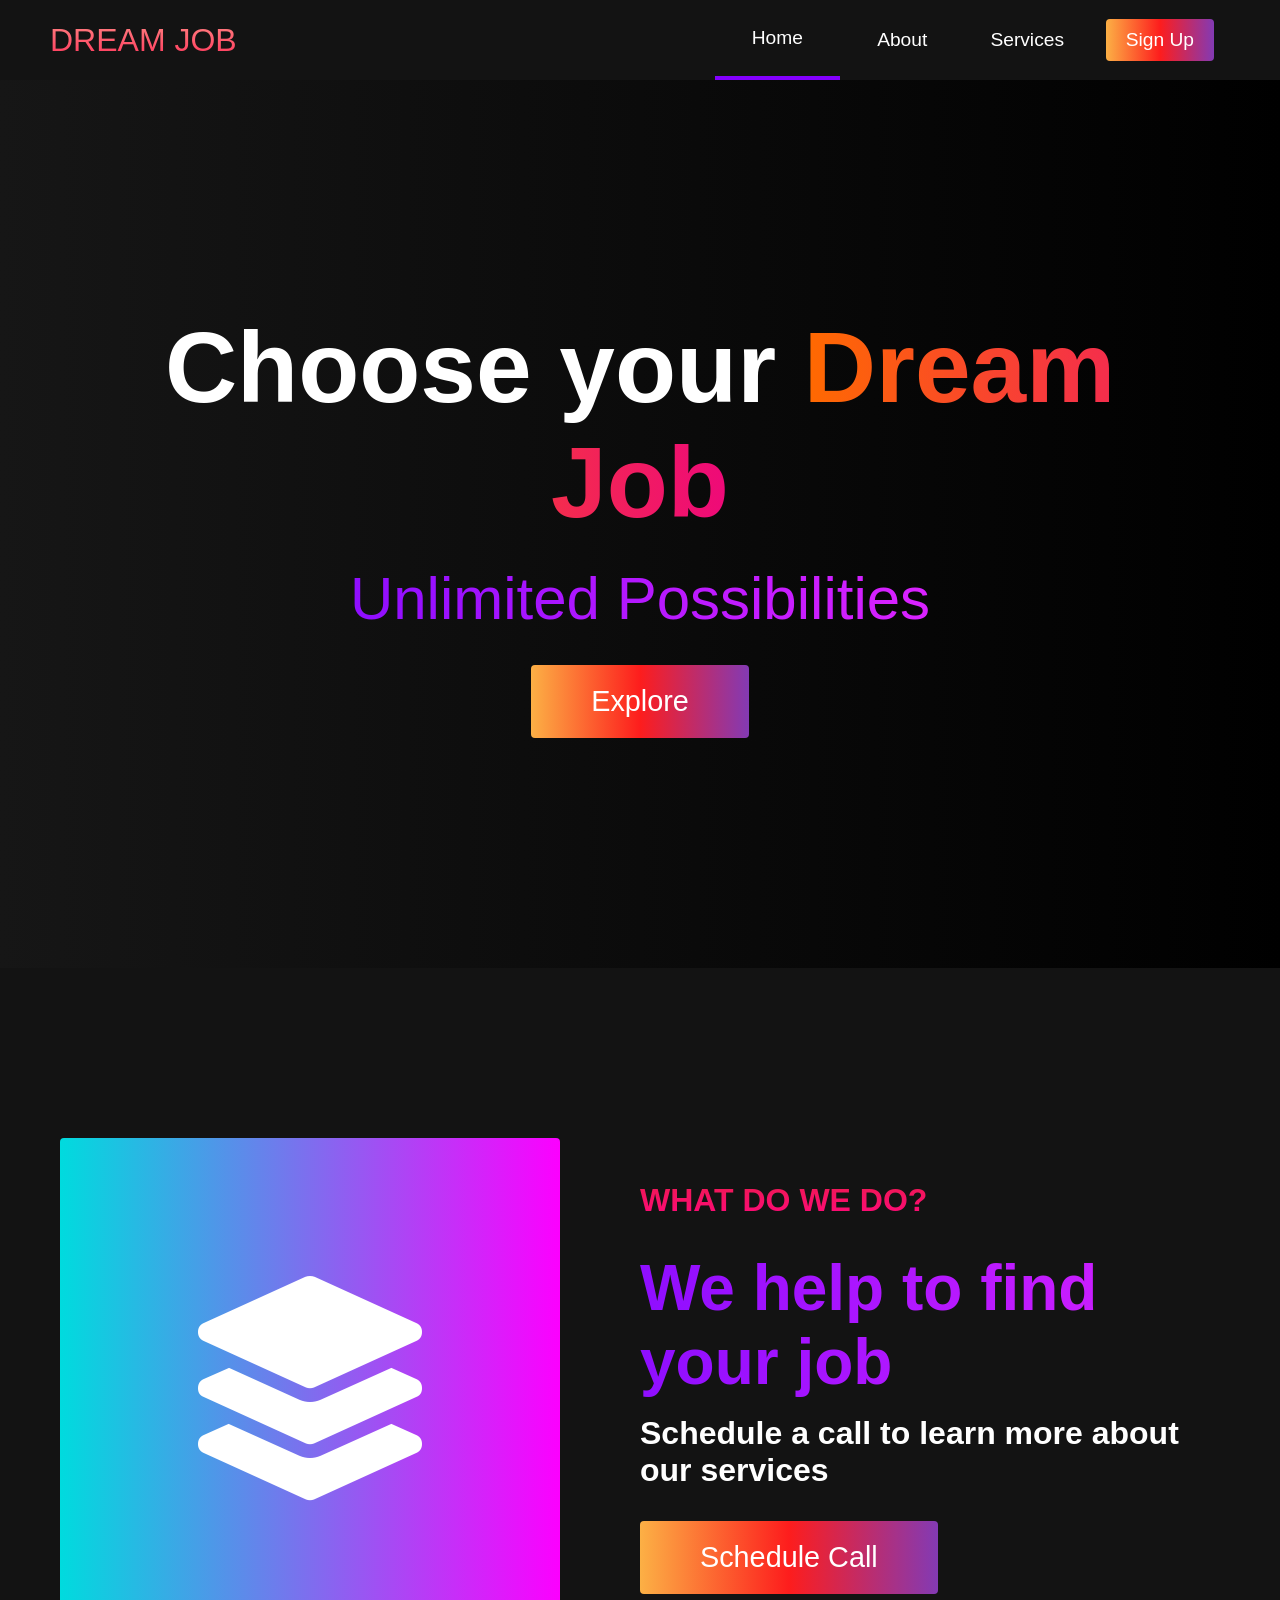
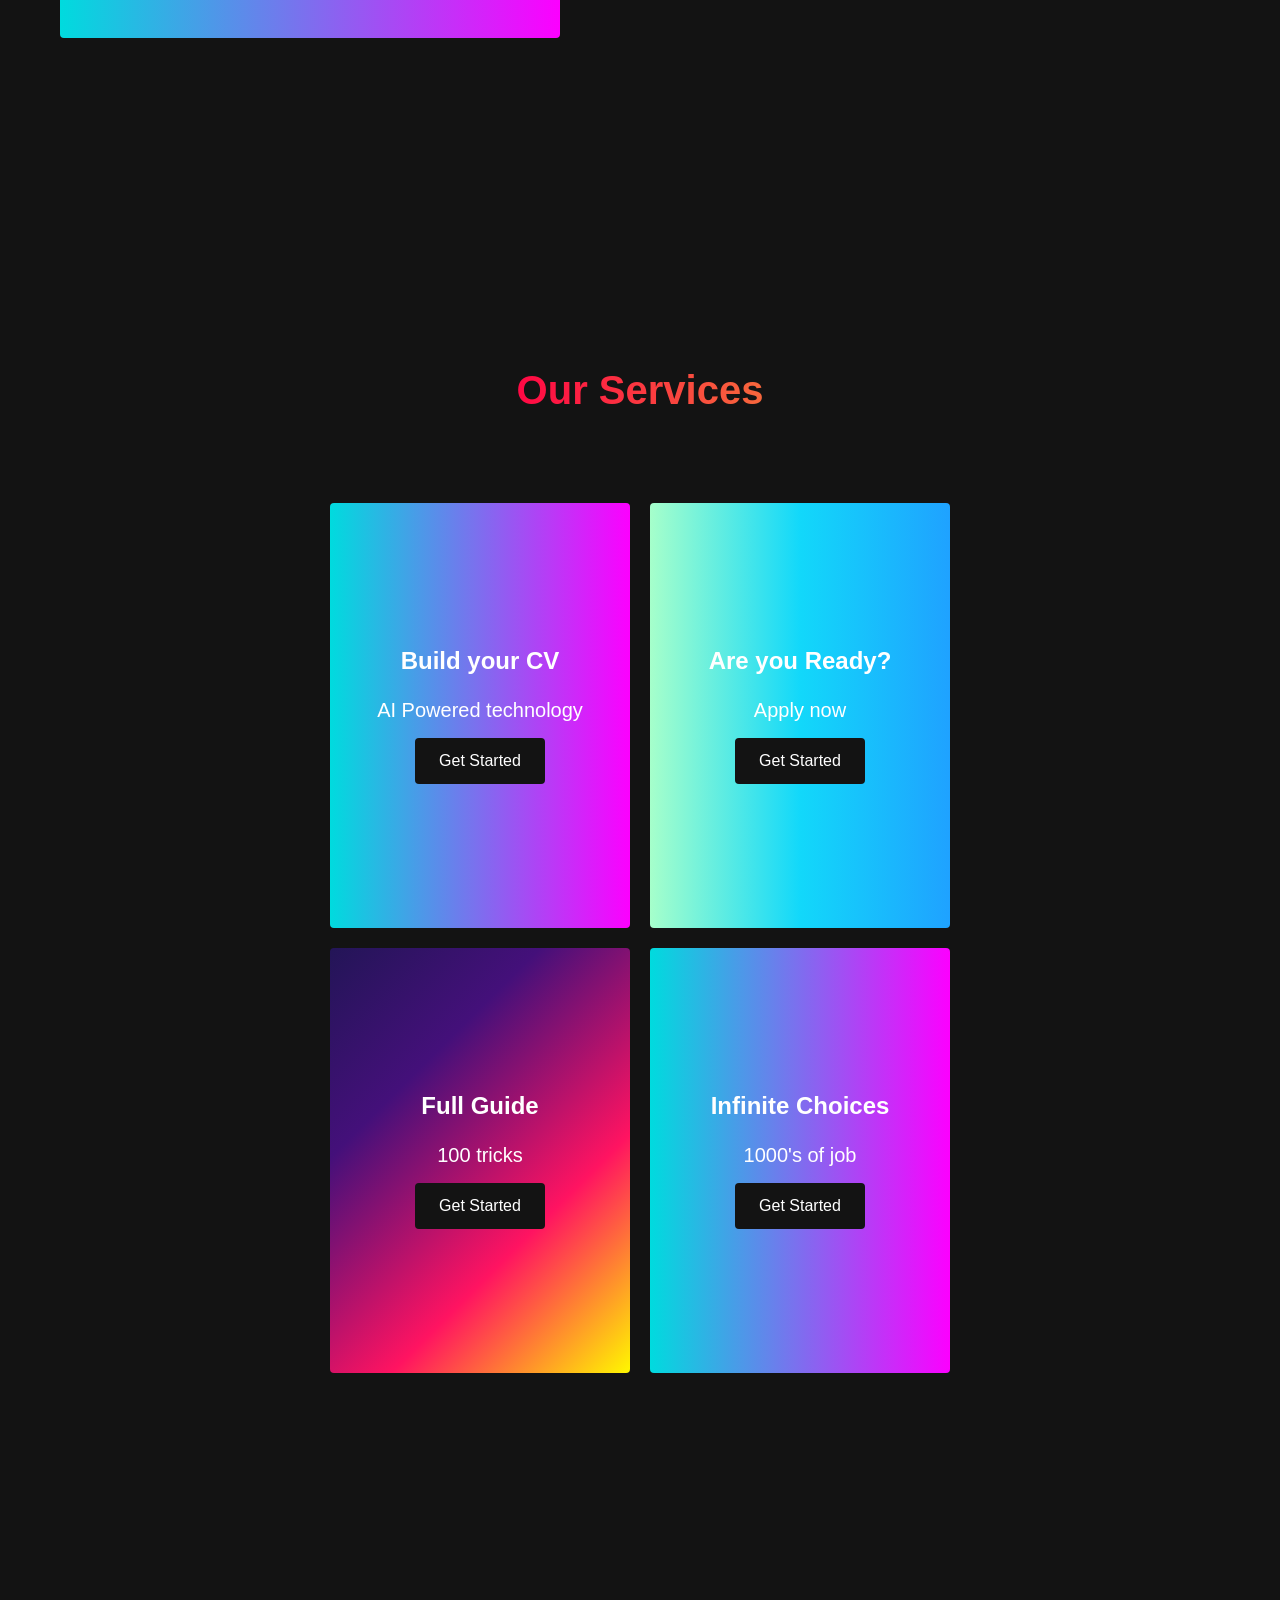
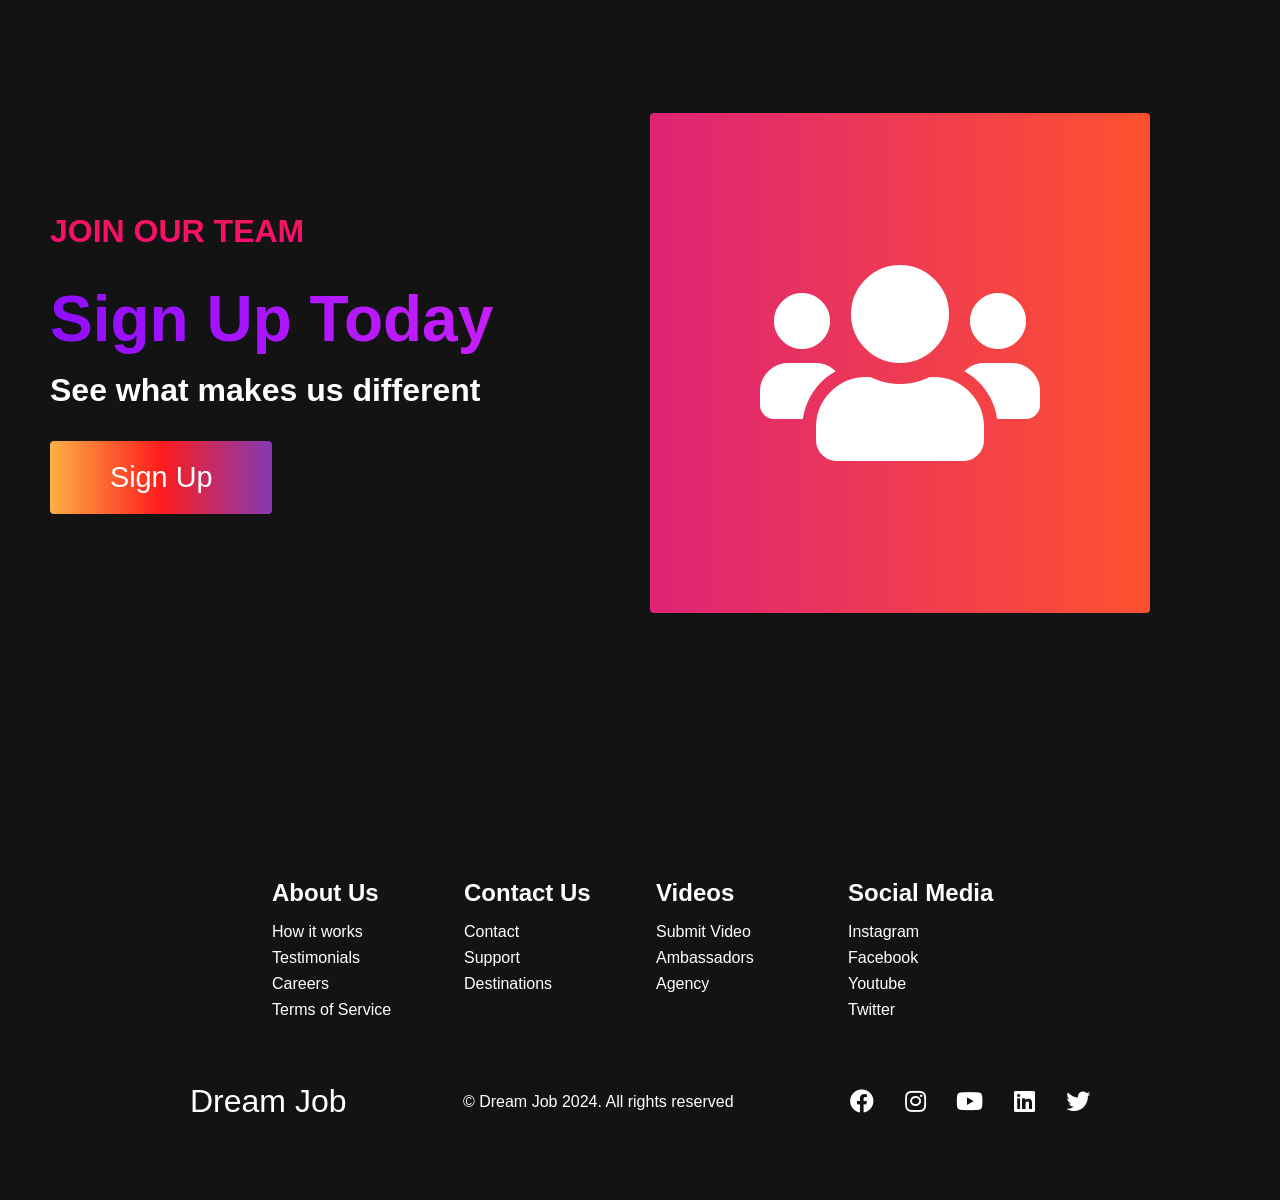
<file: COM109_Client Side Development - 2nd/assignments/B00968585_Ratul_CW2/index.html>
<!DOCTYPE html>
<html lang="en">
  <head>
    <meta charset="UTF-8" />
    <meta name="viewport" content="width=device-width, initial-scale=1.0" />
    <title>Job Website</title>
    <link rel="stylesheet" href="styles.css" />
    <link
      rel="stylesheet"
      href="https://use.fontawesome.com/releases/v5.14.0/css/all.css"
      integrity="sha384-HzLeBuhoNPvSl5KYnjx0BT+WB0QEEqLprO+NBkkk5gbc67FTaL7XIGa2w1L0Xbgc"
      crossorigin="anonymous"
    />
  </head>
  <body>
    <!-- Navbar Section -->
    <nav class="navbar">
      <div class="navbar__container">
        <a href="index.html" id="navbar__logo">DREAM JOB</a>
        <div class="navbar__toggle" id="mobile-menu">
          <span class="bar"></span> <span class="bar"></span>
          <span class="bar"></span>
        </div>
        <ul class="navbar__menu">
            <li class="navbar__item">
                <a href="index.html" class="navbar__links" id="home-page">Home</a>
            </li>
          <li class="navbar__item">
            <a href="about.html" class="navbar__links" id="about-page">About</a>
          </li>
          <li class="navbar__item">
            <a href="services.html" class="navbar__links" id="services-page">Services</a>
          </li>
          <li class="navbar__btn">
            <a href="sign-up.html" class="button" id="signup-page">Sign Up</a>
          </li>
        </ul>
      </div>
    </nav>

    <!-- Hero Section -->
    <div class="hero" id="home">
      <div class="hero__container">
        <h1 class="hero__heading">Choose your <span>Dream Job</span></h1>
        <p class="hero__description">Unlimited Possibilities</p>
        <button class="main__btn"><a href="services.html">Explore</a></button>
      </div>
    </div>

    <!-- About Section -->
    <div class="main" id="about">
      <div class="main__container">
        <div class="main__img--container">
          <div class="main__img--card"><i class="fas fa-layer-group"></i></div>
        </div>
        <div class="main__content">
          <h1>What do we do?</h1>
          <h2>We help to find your job</h2>
          <p>Schedule a call to learn more about our services</p>
          <button class="main__btn"><a href="schedule call.html">Schedule Call</a></button>
        </div>
      </div>
    </div>

    <!-- Services Section -->
    <div class="services" id="services">
      <h1>Our Services</h1>
      <div class="services__wrapper">
        <div class="services__card">
          <h2>Build your CV</h2>
          <p>AI Powered technology</p>
          <div class="services__btn"><button>Get Started</button></div>
        </div>
        <div class="services__card">
          <h2>Are you Ready?</h2>
          <p>Apply now</p>
          <div class="services__btn"><button>Get Started</button></div>
        </div>
        <div class="services__card">
          <h2>Full Guide</h2>
          <p>100 tricks</p>
          <div class="services__btn"><button>Get Started</button></div>
        </div>
        <div class="services__card">
          <h2>Infinite Choices</h2>
          <p>1000's of job</p>
          <div class="services__btn"><button>Get Started</button></div>
        </div>
      </div>
    </div>

    <!-- Features Section -->
    <div class="main" id="sign-up">
      <div class="main__container">
        <div class="main__content">
          <h1>Join Our Team</h1>
          <h2>Sign Up Today</h2>
          <p>See what makes us different</p>
          <button class="main__btn"><a href="sign-up.html">Sign Up</a></button>
        </div>
        <div class="main__img--container">
          <div class="main__img--card" id="card-2">
            <i class="fas fa-users"></i>
          </div>
        </div>
      </div>
    </div>

    <!-- Footer Section -->
    <div class="footer__container">
      <div class="footer__links">
        <div class="footer__link--wrapper">
          <div class="footer__link--items">
            <h2>About Us</h2>
            <a href="services.html">How it works</a> <a href="explore.html">Testimonials</a>
            <a href="explore.html">Careers</a> <a href="explore.html">Terms of Service</a>
          </div>
          <div class="footer__link--items">
            <h2>Contact Us</h2>
            <a href="contact us.html">Contact</a> <a href="services.html">Support</a>
            <a href="contact us.html">Destinations</a>
          </div>
        </div>
        <div class="footer__link--wrapper">
          <div class="footer__link--items">
            <h2>Videos</h2>
            <a href="/">Submit Video</a> <a href="/">Ambassadors</a>
            <a href="/">Agency</a>
          </div>
          <div class="footer__link--items">
            <h2>Social Media</h2>
            <a href="/">Instagram</a> <a href="/">Facebook</a>
            <a href="/">Youtube</a> <a href="/">Twitter</a>
          </div>
        </div>
      </div>
      <section class="social__media">
        <div class="social__media--wrap">
          <div class="footer__logo">
            <a href="/" id="footer__logo">Dream Job</a>
          </div>
          <p class="website__rights">© Dream Job 2024. All rights reserved</p>
          <div class="social__icons">
            <a href="/" class="social__icon--link" target="_blank"
              ><i class="fab fa-facebook"></i
            ></a>
            <a href="/" class="social__icon--link"
              ><i class="fab fa-instagram"></i
            ></a>
            <a href="/" class="social__icon--link"
              ><i class="fab fa-youtube"></i
            ></a>
            <a href="/" class="social__icon--link"
              ><i class="fab fa-linkedin"></i
            ></a>
            <a href="/" class="social__icon--link"
              ><i class="fab fa-twitter"></i
            ></a>
          </div>
        </div>
      </section>
    </div>

    <script src="app.js"></script>
  </body>
</html>
</file>
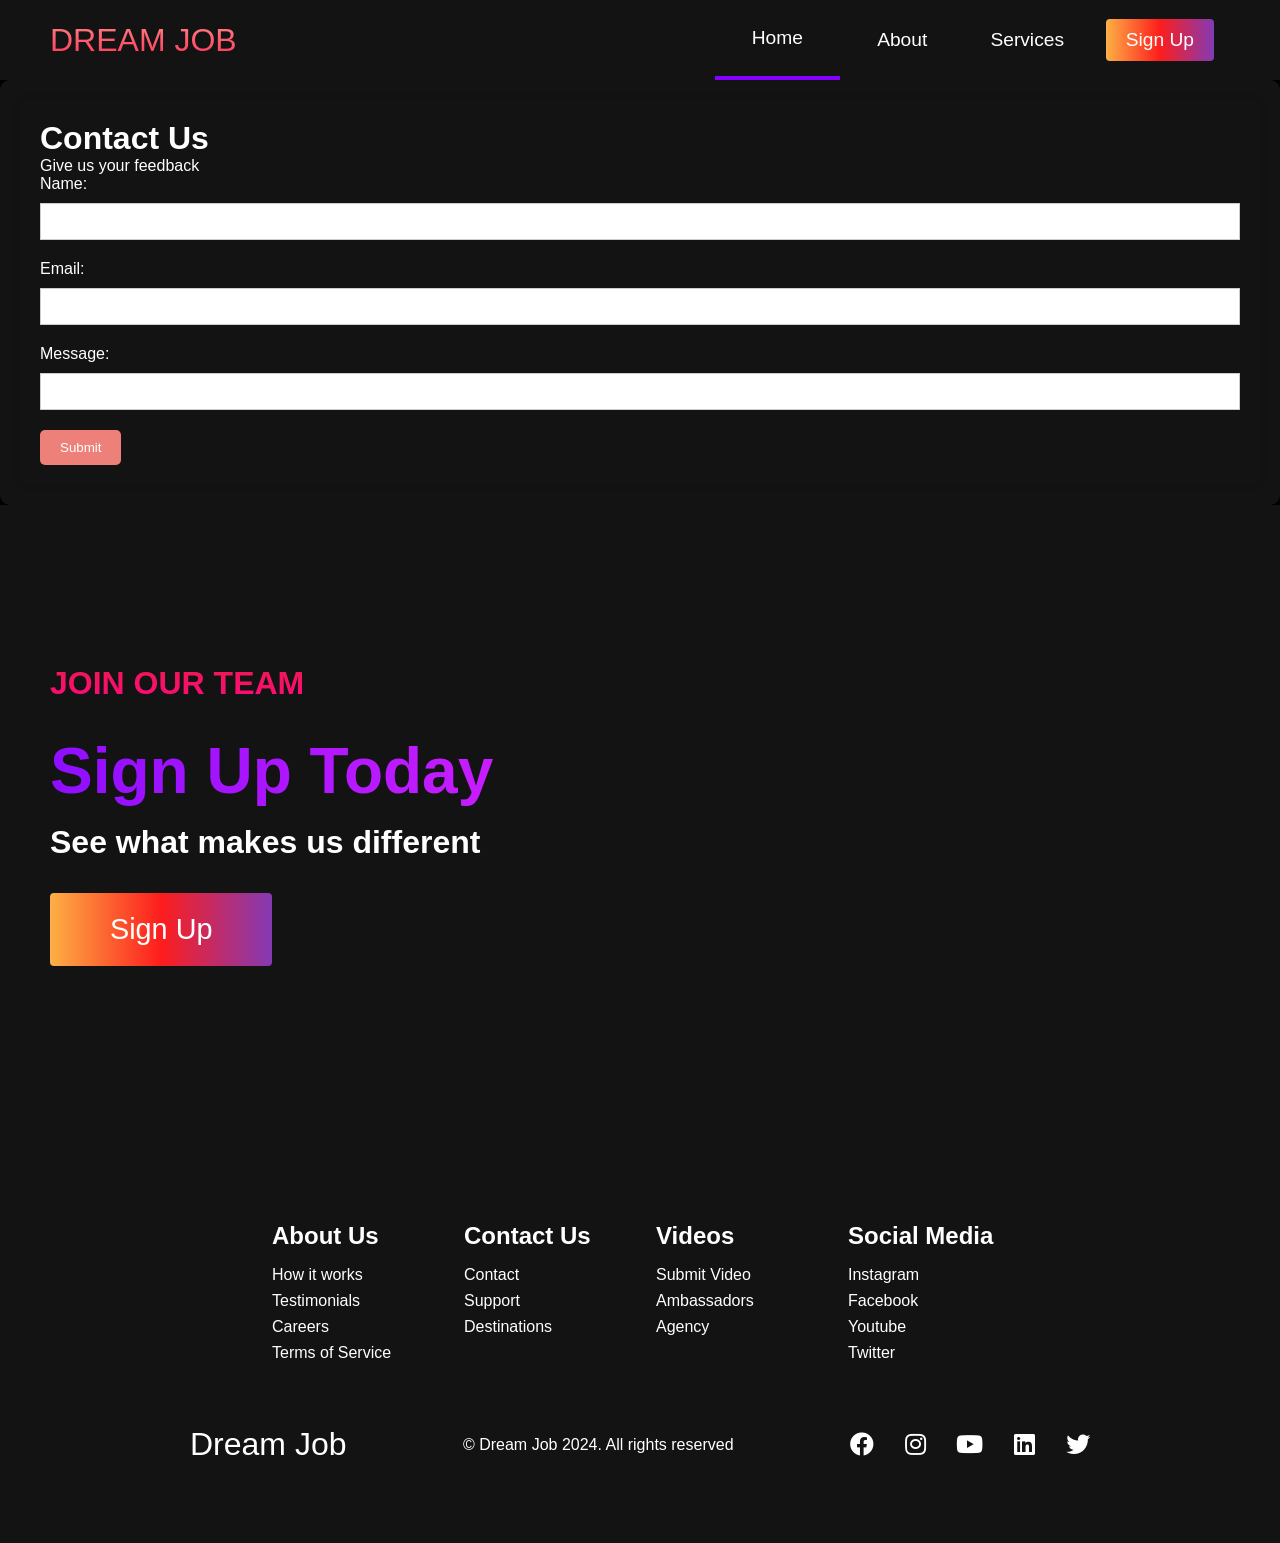
<file: COM109_Client Side Development - 2nd/assignments/B00968585_Ratul_CW2/contact us.html>
<!DOCTYPE html>
<html lang="en">
  <head>
    <meta charset="UTF-8" />
    <meta name="viewport" content="width=device-width, initial-scale=1.0" />
    <title>Job Website</title>
    <link rel="stylesheet" href="styles.css" />
    <link
      rel="stylesheet"
      href="https://use.fontawesome.com/releases/v5.14.0/css/all.css"
      integrity="sha384-HzLeBuhoNPvSl5KYnjx0BT+WB0QEEqLprO+NBkkk5gbc67FTaL7XIGa2w1L0Xbgc"
      crossorigin="anonymous"
    />
  </head>
  <body>
    <!-- Navbar Section -->
    <nav class="navbar">
      <div class="navbar__container">
        <a href="../index.html" id="navbar__logo">DREAM JOB</a>
        <div class="navbar__toggle" id="mobile-menu">
          <span class="bar"></span> <span class="bar"></span>
          <span class="bar"></span>
        </div>
        <ul class="navbar__menu">
            <li class="navbar__item">
                <a href="../index.html" class="navbar__links" id="home-page">Home</a>
            </li>
          <li class="navbar__item">
            <a href="../about.html" class="navbar__links" id="about-page">About</a>
          </li>
          <li class="navbar__item">
            <a href="../services.html" class="navbar__links" id="services-page">Services</a>
          </li>
          <li class="navbar__btn">
            <a href="../sign-up.html" class="button" id="signup-page">Sign Up</a>
          </li>
        </ul>
      </div>
    </nav>

  <!-- Sign Up Form Section -->
  <div class="contact us">
    <div class="contact us__container">
      <h1>Contact Us</h1>
      <p>Give us your feedback</p>
      <form>
        <label for="name">Name:</label>
        <input type="text" id="name" name="name" required>

        <label for="email">Email:</label>
        <input type="email" id="email" name="email" required>

        <label for="message">Message:</label>
        <input type="message" id="message" name="message" required>

        <button type="submit">Submit</button>
      </form>
    </div>
  </div>


    <!-- Features Section -->
    <div class="main" id="sign-up">
      <div class="main__container">
        <div class="main__content">
          <h1>Join Our Team</h1>
          <h2>Sign Up Today</h2>
          <p>See what makes us different</p>
          <button class="main__btn"><a href="sign-up.html">Sign Up</a></button>
        </div>
        </div>
      </div>
    </div>

    <!-- Footer Section -->
    <div class="footer__container">
      <div class="footer__links">
        <div class="footer__link--wrapper">
          <div class="footer__link--items">
            <h2>About Us</h2>
            <a href="../about.html">How it works</a> <a href="../about.html">Testimonials</a>
            <a href="../about.html">Careers</a> <a href="../about.html">Terms of Service</a>
          </div>
          <div class="footer__link--items">
            <h2>Contact Us</h2>
            <a href="#">Contact</a> <a href="#">Support</a>
            <a href="#">Destinations</a>
          </div>
        </div>
        <div class="footer__link--wrapper">
          <div class="footer__link--items">
            <h2>Videos</h2>
            <a href="/">Submit Video</a> <a href="/">Ambassadors</a>
            <a href="/">Agency</a>
          </div>
          <div class="footer__link--items">
            <h2>Social Media</h2>
            <a href="/">Instagram</a> <a href="/">Facebook</a>
            <a href="/">Youtube</a> <a href="/">Twitter</a>
          </div>
        </div>
      </div>
      <section class="social__media">
        <div class="social__media--wrap">
          <div class="footer__logo">
            <a href="/" id="footer__logo">Dream Job</a>
          </div>
          <p class="website__rights">© Dream Job 2024. All rights reserved</p>
          <div class="social__icons">
            <a href="/" class="social__icon--link" target="_blank"
              ><i class="fab fa-facebook"></i
            ></a>
            <a href="/" class="social__icon--link"
              ><i class="fab fa-instagram"></i
            ></a>
            <a href="/" class="social__icon--link"
              ><i class="fab fa-youtube"></i
            ></a>
            <a href="/" class="social__icon--link"
              ><i class="fab fa-linkedin"></i
            ></a>
            <a href="/" class="social__icon--link"
              ><i class="fab fa-twitter"></i
            ></a>
          </div>
        </div>
      </section>
    </div>

    <script src="app.js"></script>
  </body>
</html>

<style>
    .contact {
  background-color: #131313;
  padding: 20px;
  border-radius: 10px;
  box-shadow: 0 0 10px rgba(0, 0, 0, 0.1);
}

.contact__container {
  max-width: 400px;
  margin: 40px auto;
  padding: 20px;
}

.contact label {
  display: flex;
  margin-bottom: 10px;
}

.contact input[type="text"], .contact input[type="email"], .contact input[type="message"] {
  width: 100%;
  padding: 10px;
  margin-bottom: 20px;
  border: 1px solid #ccc;
}

.contact button[type="submit"] {
  background-color: #ed8078;
  color: #fff;
  padding: 10px 20px;
  border: none;
  border-radius: 5px;
  cursor: pointer;
}

.contact button[type="submit"]:hover {
  background-color: #3e8e41;
}

body {
  background-color: #000; /* black background */
  color: #fff; /* white text */
}
</style>
</file>
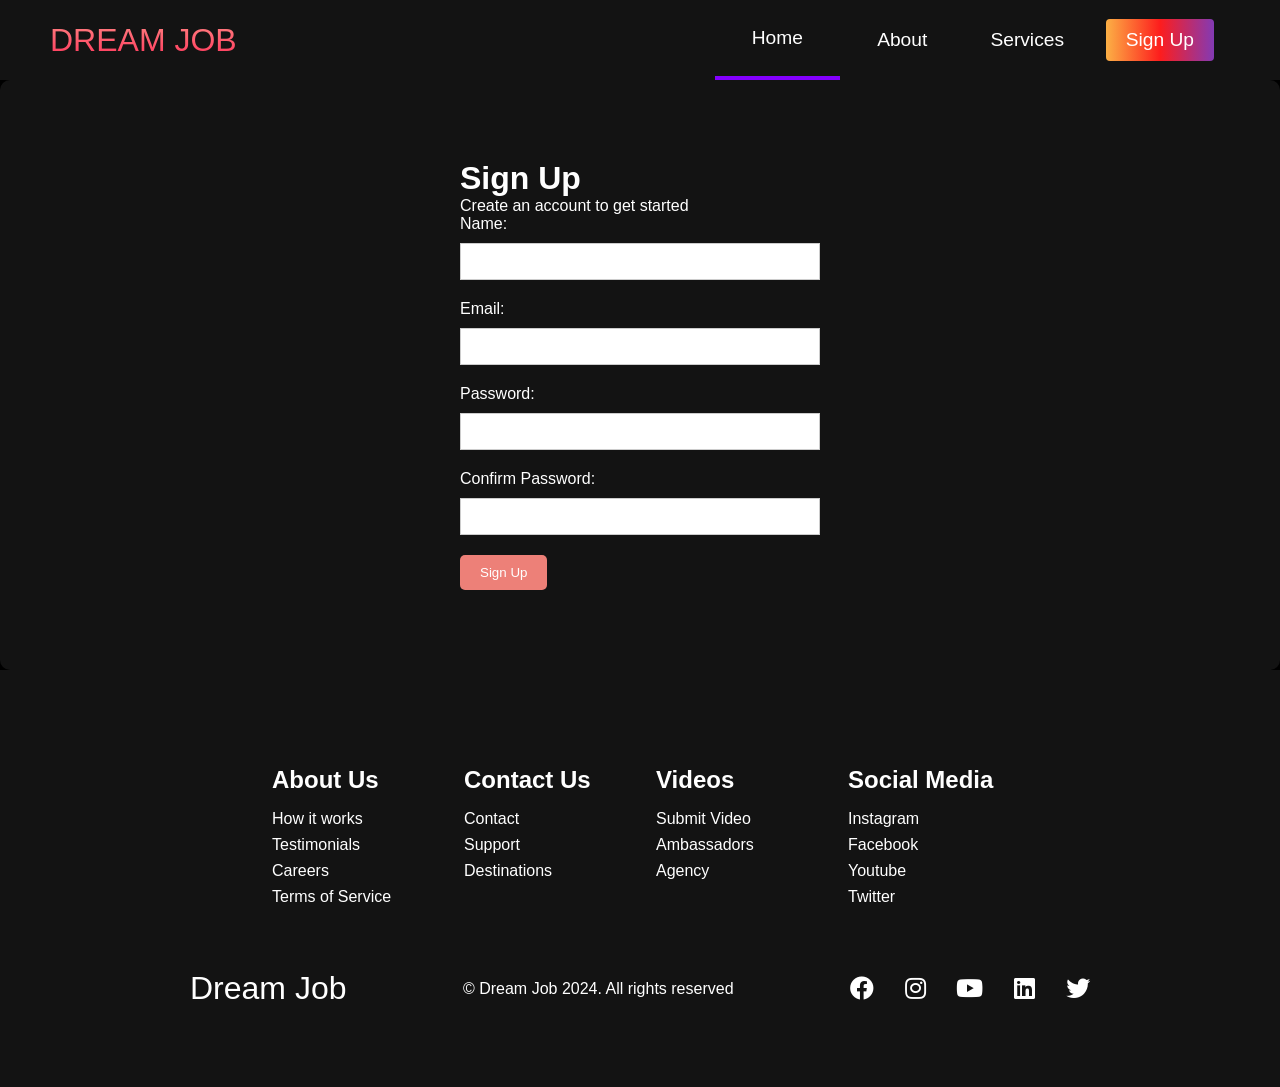
<file: COM109_Client Side Development - 2nd/assignments/B00968585_Ratul_CW2/sign-up.html>
<!DOCTYPE html>
<html lang="en">
  <head>
    <meta charset="UTF-8" />
    <meta name="viewport" content="width=device-width, initial-scale=1.0" />
    <title>Job Website</title>
    <link rel="stylesheet" href="styles.css" />
    <link
      rel="stylesheet"
      href="https://use.fontawesome.com/releases/v5.14.0/css/all.css"
      integrity="sha384-HzLeBuhoNPvSl5KYnjx0BT+WB0QEEqLprO+NBkkk5gbc67FTaL7XIGa2w1L0Xbgc"
      crossorigin="anonymous"
    />
  </head>
  <body>
    <!-- Navbar Section -->
    <nav class="navbar">
      <div class="navbar__container">
        <a href="index.html" id="navbar__logo">DREAM JOB</a>
        <div class="navbar__toggle" id="mobile-menu">
          <span class="bar"></span> <span class="bar"></span>
          <span class="bar"></span>
        </div>
        <ul class="navbar__menu">
            <li class="navbar__item">
                <a href="index.html" class="navbar__links" id="home-page">Home</a>
            </li>
          <li class="navbar__item">
            <a href="about.html" class="navbar__links" id="about-page">About</a>
          </li>
          <li class="navbar__item">
            <a href="services.html" class="navbar__links" id="services-page">Services</a>
          </li>
          <li class="navbar__btn">
            <a href="sign-up.html" class="button" id="signup-page">Sign Up</a>
          </li>
        </ul>
      </div>
    </nav>







  <!-- Sign Up Form Section -->
  <div class="sign-up">
    <div class="sign-up__container">
      <h1>Sign Up</h1>
      <p>Create an account to get started</p>
      <form>
        <label for="name">Name:</label>
        <input type="text" id="name" name="name" required>

        <label for="email">Email:</label>
        <input type="email" id="email" name="email" required>

        <label for="password">Password:</label>
        <input type="password" id="password" name="password" required>

        <label for="confirm-password">Confirm Password:</label>
        <input type="password" id="confirm-password" name="confirm-password" required>

        <button type="submit">Sign Up</button>
      </form>
    </div>
  </div>

    

    <!-- Footer Section -->
    <div class="footer__container">
      <div class="footer__links">
        <div class="footer__link--wrapper">
          <div class="footer__link--items">
            <h2>About Us</h2>
            <a href="services.html">How it works</a> <a href="explore.html">Testimonials</a>
            <a href="explore.html">Careers</a> <a href="explore.html">Terms of Service</a>
          </div>
          <div class="footer__link--items">
            <h2>Contact Us</h2>
            <a href="contact us.html">Contact</a> <a href="services.html">Support</a>
            <a href="contact us.html">Destinations</a>
          </div>
        </div>
        <div class="footer__link--wrapper">
          <div class="footer__link--items">
            <h2>Videos</h2>
            <a href="/">Submit Video</a> <a href="/">Ambassadors</a>
            <a href="/">Agency</a>
          </div>
          <div class="footer__link--items">
            <h2>Social Media</h2>
            <a href="/">Instagram</a> <a href="/">Facebook</a>
            <a href="/">Youtube</a> <a href="/">Twitter</a>
          </div>
        </div>
      </div>
      <section class="social__media">
        <div class="social__media--wrap">
          <div class="footer__logo">
            <a href="/" id="footer__logo">Dream Job</a>
          </div>
          <p class="website__rights">© Dream Job 2024. All rights reserved</p>
          <div class="social__icons">
            <a href="/" class="social__icon--link" target="_blank"
              ><i class="fab fa-facebook"></i
            ></a>
            <a href="/" class="social__icon--link"
              ><i class="fab fa-instagram"></i
            ></a>
            <a href="/" class="social__icon--link"
              ><i class="fab fa-youtube"></i
            ></a>
            <a href="/" class="social__icon--link"
              ><i class="fab fa-linkedin"></i
            ></a>
            <a href="/" class="social__icon--link"
              ><i class="fab fa-twitter"></i
            ></a>
          </div>
        </div>
      </section>
    </div>

    <script src="app.js"></script>
  </body>
</html>

<style>
    .sign-up {
  background-color: #131313;
  padding: 20px;
  border-radius: 10px;
  box-shadow: 0 0 10px rgba(0, 0, 0, 0.1);
}

.sign-up__container {
  max-width: 400px;
  margin: 40px auto;
  padding: 20px;
}

.sign-up label {
  display: flex;
  margin-bottom: 10px;
}

.sign-up input[type="text"], .sign-up input[type="email"], .sign-up input[type="password"] {
  width: 100%;
  padding: 10px;
  margin-bottom: 20px;
  border: 1px solid #ccc;
}

.sign-up button[type="submit"] {
  background-color: #ed8078;
  color: #fff;
  padding: 10px 20px;
  border: none;
  border-radius: 5px;
  cursor: pointer;
}

.sign-up button[type="submit"]:hover {
  background-color: #3e8e41;
}

body {
  background-color: #000; /* black background */
  color: #fff; /* white text */
}
</style>
</file>
<file: COM109_Client Side Development - 2nd/assignments/B00968585_Ratul_CW2/styles.css>
* {
    box-sizing: border-box;
    margin: 0;
    padding: 0;
    font-family: 'Kumbh Sans', sans-serif;
    scroll-behavior: smooth;
  }
  
  .navbar {
    background: #131313;
    height: 80px;
    display: flex;
    justify-content: center;
    align-items: center;
    font-size: 1.2rem;
    position: sticky;
    top: 0;
    z-index: 999;
  }
  
  .navbar__container {
    display: flex;
    justify-content: space-between;
    height: 80px;
    z-index: 1;
    width: 100%;
    max-width: 1300px;
    margin: 0 auto;
    padding: 0 50px;
  }
  
  #navbar__logo {
    background-color: #ff8177;
    background-image: linear-gradient(to top, #ff0844 0%, #ffb199 100%);
    background-size: 100%;
    -webkit-background-clip: text;
    -moz-background-clip: text;
    -webkit-text-fill-color: transparent;
    -moz-text-fill-color: transparent;
    display: flex;
    align-items: center;
    cursor: pointer;
    text-decoration: none;
    font-size: 2rem;
  }
  
  .navbar__menu {
    display: flex;
    align-items: center;
    list-style: none;
  }
  
  .navbar__item {
    height: 80px;
  }
  
  .navbar__links {
    color: #fff;
    display: flex;
    align-items: center;
    justify-content: center;
    width: 125px;
    text-decoration: none;
    height: 100%;
    transition: all 0.3s ease;
  }
  
  .navbar__btn {
    display: flex;
    justify-content: center;
    align-items: center;
    padding: 0 1rem;
    width: 100%;
  }
  
  .button {
    display: flex;
    justify-content: center;
    align-items: center;
    text-decoration: none;
    padding: 10px 20px;
    height: 100%;
    width: 100%;
    border: none;
    outline: none;
    border-radius: 4px;
    background: #833ab4;
    background: -webkit-linear-gradient(to right, #fcb045, #fd1d1d, #833ab4);
    background: linear-gradient(to right, #fcb045, #fd1d1d, #833ab4);
    color: #fff;
    transition: all 0.3s ease;
  }
  
  .navbar__links:hover {
    color: #9518fc;
    transition: all 0.3s ease;
  }
  
  @media screen and (max-width: 960px) {
    .navbar__container {
      display: flex;
      justify-content: space-between;
      height: 80px;
      z-index: 1;
      width: 100%;
      max-width: 1300px;
      padding: 0;
    }
  
    .navbar__menu {
      display: grid;
      grid-template-columns: auto;
      margin: 0;
      width: 100%;
      position: absolute;
      top: -1000px;
      opacity: 1;
      transition: all 0.5s ease;
      z-index: -1;
    }
  
    .navbar__menu.active {
      background: #131313;
      top: 100%;
      opacity: 1;
      transition: all 0.5s ease;
      z-index: 99;
      height: 60vh;
      font-size: 1.6rem;
    }
  
    #navbar__logo {
      padding-left: 25px;
    }
  
    .navbar__toggle .bar {
      width: 25px;
      height: 3px;
      margin: 5px auto;
      transition: all 0.3s ease-in-out;
      background: #fff;
    }
  
    .navbar__item {
      width: 100%;
    }
  
    .navbar__links {
      text-align: center;
      padding: 2rem;
      width: 100%;
      display: table;
    }
  
    .navbar__btn {
      padding-bottom: 2rem;
    }
  
    .button {
      display: flex;
      justify-content: center;
      align-items: center;
      width: 80%;
      height: 80px;
      margin: 0;
    }
  
    #mobile-menu {
      position: absolute;
      top: 20%;
      right: 5%;
      transform: translate(5%, 20%);
    }
  
    .navbar__toggle .bar {
      display: block;
      cursor: pointer;
    }
  
    #mobile-menu.is-active .bar:nth-child(2) {
      opacity: 0;
    }
  
    #mobile-menu.is-active .bar:nth-child(1) {
      transform: translateY(8px) rotate(45deg);
    }
  
    #mobile-menu.is-active .bar:nth-child(3) {
      transform: translateY(-8px) rotate(-45deg);
    }
  }
  
  /* Hero Section */
  .hero {
    background: #000000;
    background: linear-gradient(to right, #161616, #000000);
    padding: 200px 0;
  }
  
  .hero__container {
    display: flex;
    flex-direction: column;
    justify-content: center;
    align-items: center;
    max-width: 1200px;
    margin: 0 auto;
    height: 90%;
    text-align: center;
    padding: 30px;
  }
  
  .hero__heading {
    font-size: 100px;
    margin-bottom: 24px;
    color: #fff;
  }
  
  .hero__heading span {
    background: #ee0979; /* fallback for old browsers */
    background: -webkit-linear-gradient(
      to right,
      #ff6a00,
      #ee0979
    ); /* Chrome 10-25, Safari 5.1-6 */
    background: linear-gradient(
      to right,
      #ff6a00,
      #ee0979
    ); /* W3C, IE 10+/ Edge, Firefox 16+, Chrome 26+, Opera 12+, Safari 7+ */
    background-size: 100%;
    -webkit-background-clip: text;
    -moz-background-clip: text;
    -webkit-text-fill-color: transparent;
    -mo-text-fill-color: transparent;
  }
  
  .hero__description {
    font-size: 60px;
    background: #da22ff; /* fallback for old browsers */
    background: -webkit-linear-gradient(
      to right,
      #9114ff,
      #da22ff
    ); /* Chrome 10-25, Safari 5.1-6 */
    background: linear-gradient(
      to right,
      #8f0eff,
      #da22ff
    ); /* W3C, IE 10+/ Edge, Firefox 16+, Chrome 26+, Opera 12+, Safari 7+ */
    background-size: 100%;
    -webkit-background-clip: text;
    -moz-background-clip: text;
    -webkit-text-fill-color: transparent;
    -moz-text-fill-color: transparent;
  }
  
  .highlight {
    border-bottom: 4px solid rgb(132, 0, 255);
  }
  
  @media screen and (max-width: 768px) {
    .hero__heading {
      font-size: 60px;
    }
  
    .hero__description {
      font-size: 40px;
    }
  }
  
  /* About Section */
  .main {
    background-color: #131313;
    padding: 10rem 0;
  }
  
  .main__container {
    display: grid;
    grid-template-columns: 1fr 1fr;
    align-items: center;
    justify-content: center;
    margin: 0 auto;
    height: 90%;
    z-index: 1;
    width: 100%;
    max-width: 1300px;
    padding: 0 50px;
  }
  
  .main__content {
    color: #fff;
    width: 100%;
  }
  
  .main__content h1 {
    font-size: 2rem;
    background-color: #fe3b6f;
    background-image: linear-gradient(to top, #ff087b 0%, #ed1a52 100%);
    background-size: 100%;
    -webkit-background-clip: text;
    -moz-background-clip: text;
    -webkit-text-fill-color: transparent;
    -moz-text-fill-color: transparent;
    text-transform: uppercase;
    margin-bottom: 32px;
  }
  
  .main__content h2 {
    font-size: 4rem;
    background: #ff8177; /* fallback for old browsers */
    background: -webkit-linear-gradient(
      to right,
      #9114ff,
      #da22ff
    ); /* Chrome 10-25, Safari 5.1-6 */
    background: linear-gradient(
      to right,
      #8f0eff,
      #da22ff
    ); /* W3C, IE 10+/ Edge, Firefox 16+, Chrome 26+, Opera 12+, Safari 7+ */
    background-size: 100%;
    -webkit-background-clip: text;
    -moz-background-clip: text;
    -webkit-text-fill-color: transparent;
    -moz-text-fill-color: transparent;
  }
  
  .main__content p {
    margin-top: 1rem;
    font-size: 2rem;
    font-weight: 700;
  }
  
  .main__btn {
    font-size: 1.8rem;
    background: #833ab4;
    background: -webkit-linear-gradient(to right, #fcb045, #fd1d1d, #833ab4);
    background: linear-gradient(to right, #fcb045, #fd1d1d, #833ab4);
    padding: 20px 60px;
    border: none;
    border-radius: 4px;
    margin-top: 2rem;
    cursor: pointer;
    position: relative;
    transition: all 0.35s;
    outline: none;
  }
  
  .main__btn a {
    position: relative;
    z-index: 2;
    color: #fff;
    text-decoration: none;
  }
  
  .main__btn:after {
    position: absolute;
    content: '';
    top: 0;
    left: 0;
    width: 0;
    height: 100%;
    background: #ff1ead;
    transition: all 0.35s;
    border-radius: 4px;
  }
  
  .main__btn:hover {
    color: #fff;
  }
  
  .main__btn:hover:after {
    width: 100%;
  }
  
  .main__img--container {
    text-align: center;
  }
  
  .main__img--card {
    margin: 10px;
    height: 500px;
    width: 500px;
    border-radius: 4px;
    display: flex;
    flex-direction: column;
    justify-content: center;
    color: #fff;
    background-image: linear-gradient(to right, #00dbde 0%, #fc00ff 100%);
  }
  
  .fa-layer-group,
  .fa-users {
    font-size: 14rem;
  }
  
  #card-2 {
    background: #ff512f;
    background: -webkit-linear-gradient(to right, #dd2476, #ff512f);
    background: linear-gradient(to right, #dd2476, #ff512f);
  }
  
  /* Mobile Responsive */
  @media screen and (max-width: 1100px) {
    .main__container {
      display: grid;
      grid-template-columns: 1fr;
      align-items: center;
      justify-content: center;
      width: 100%;
      margin: 0 auto;
      height: 90%;
    }
  
    .main__img--container {
      display: flex;
      justify-content: center;
    }
  
    .main__img--card {
      height: 425px;
      width: 425px;
    }
  
    .main__content {
      text-align: center;
      margin-bottom: 4rem;
    }
  
    .main__content h1 {
      font-size: 2.5rem;
      margin-top: 2rem;
    }
  
    .main__content h2 {
      font-size: 3rem;
    }
  
    .main__content p {
      margin-top: 1rem;
      font-size: 1.5rem;
    }
  }
  
  @media screen and (max-width: 480px) {
    .main__img--card {
      width: 250px;
      height: 250px;
    }
  
    .fa-users,
    .fa-layer-group {
      font-size: 4rem;
    }
  
    .main__content h1 {
      font-size: 2rem;
      margin-top: 3rem;
    }
    .main__content h2 {
      font-size: 2rem;
    }
  
    .main__content p {
      margin-top: 2rem;
    }
  
    .main__btn {
      padding: 12px 36px;
      margin: 2.5rem 0;
    }
  }
  
  /* Services Section */
  .services {
    background: #131313;
    display: flex;
    flex-direction: column;
    justify-content: center;
    align-items: center;
    height: 100%;
    padding: 10rem 0;
  }
  
  .services h1 {
    background-color: #ff8177;
    background-image: linear-gradient(to right, #ff0844 0%, #f7673c 100%);
    background-size: 100%;
    -webkit-background-clip: text;
    -moz-background-clip: text;
    -webkit-text-fill-color: transparent;
    -moz-text-fill-color: transparent;
    margin-bottom: 5rem;
    font-size: 2.5rem;
  }
  
  .services__wrapper {
    display: grid;
    grid-template-columns: 1fr 1fr 1fr 1fr;
    grid-template-rows: 1fr;
  }
  
  .services__card {
    margin: 10px;
    height: 425px;
    width: 300px;
    border-radius: 4px;
    display: flex;
    flex-direction: column;
    justify-content: center;
    color: #fff;
    background-image: linear-gradient(to right, #00dbde 0%, #fc00ff 100%);
    transition: 0.3s ease-in;
  }
  
  .services__card:nth-child(2) {
    background: #1fa2ff; /* fallback for old browsers */
    background: -webkit-linear-gradient(
      to right,
      #a6ffcb,
      #12d8fa,
      #1fa2ff
    ); /* Chrome 10-25, Safari 5.1-6 */
    background: linear-gradient(
      to right,
      #a6ffcb,
      #12d8fa,
      #1fa2ff
    ); /* W3C, IE 10+/ Edge, Firefox 16+, Chrome 26+, Opera 12+, Safari 7+ */
  }
  
  .services__card:nth-child(3) {
    background-image: linear-gradient(
      -225deg,
      #231557 0%,
      #44107a 29%,
      #ff1361 67%,
      #fff800 100%
    );
  }
  
  .services__card h2 {
    text-align: center;
  }
  
  .services__card p {
    text-align: center;
    margin-top: 24px;
    font-size: 20px;
  }
  
  .services__btn {
    display: flex;
    justify-content: center;
    margin-top: 16px;
  }
  
  .services__card button {
    color: #fff;
    padding: 14px 24px;
    border: none;
    outline: none;
    border-radius: 4px;
    background: #131313;
    font-size: 1rem;
  }
  
  .services__card button:hover {
    cursor: pointer;
  }
  
  .services__card:hover {
    transform: scale(1.075);
    transition: 0.3s ease-in;
    cursor: pointer;
  }
  
  @media screen and (max-width: 1300px) {
    .services__wrapper {
      grid-template-columns: 1fr 1fr;
    }
  }
  
  @media screen and (max-width: 768px) {
    .services__wrapper {
      grid-template-columns: 1fr;
    }
  }
  
  /* Footer CSS */
  .footer__container {
    background-color: #131313;
    padding: 5rem 0;
    display: flex;
    flex-direction: column;
    justify-content: center;
    align-items: center;
  }
  
  #footer__logo {
    color: #fff;
    display: flex;
    align-items: center;
    cursor: pointer;
    text-decoration: none;
    font-size: 2rem;
  }
  
  .footer__links {
    width: 100%;
    max-width: 1000px;
    display: flex;
    justify-content: center;
  }
  
  .footer__link--wrapper {
    display: flex;
  }
  
  .footer__link--items {
    display: flex;
    flex-direction: column;
    align-items: flex-start;
    margin: 16px;
    text-align: left;
    width: 160px;
    box-sizing: border-box;
  }
  
  .footer__link--items h2 {
    margin-bottom: 16px;
    color: #fff;
  }
  
  .footer__link--items a {
    color: #fff;
    text-decoration: none;
    margin-bottom: 0.5rem;
    transition: 0.3 ease-out;
  }
  
  .footer__link--items a:hover {
    color: #e9e9e9;
    transition: 0.3 ease-out;
  }
  
  .social__icon--link {
    color: #fff;
    font-size: 24px;
  }
  
  .social__media {
    max-width: 1000px;
    width: 100%;
  }
  
  .social__media--wrap {
    display: flex;
    justify-content: space-between;
    align-items: center;
    width: 90%;
    max-width: 1000px;
    margin: 40px auto 0 auto;
  }
  
  .social__icons {
    display: flex;
    justify-content: space-between;
    align-items: center;
    width: 240px;
  }
  
  .website__rights {
    color: #fff;
  }
  
  @media screen and (max-width: 820px) {
    .footer__links {
      padding-top: 2rem;
    }
  
    #footer__logo {
      margin-bottom: 2rem;
    }
  
    .website__rights {
      margin-bottom: 2rem;
    }
  
    .footer__link--wrapper {
      flex-direction: column;
    }
  
    .social__media--wrap {
      flex-direction: column;
    }
  }
  
  @media screen and (max-width: 480px) {
    .footer__link--items {
      margin: 0;
      padding: 10px;
      width: 100%;
    }
  }
</file>
